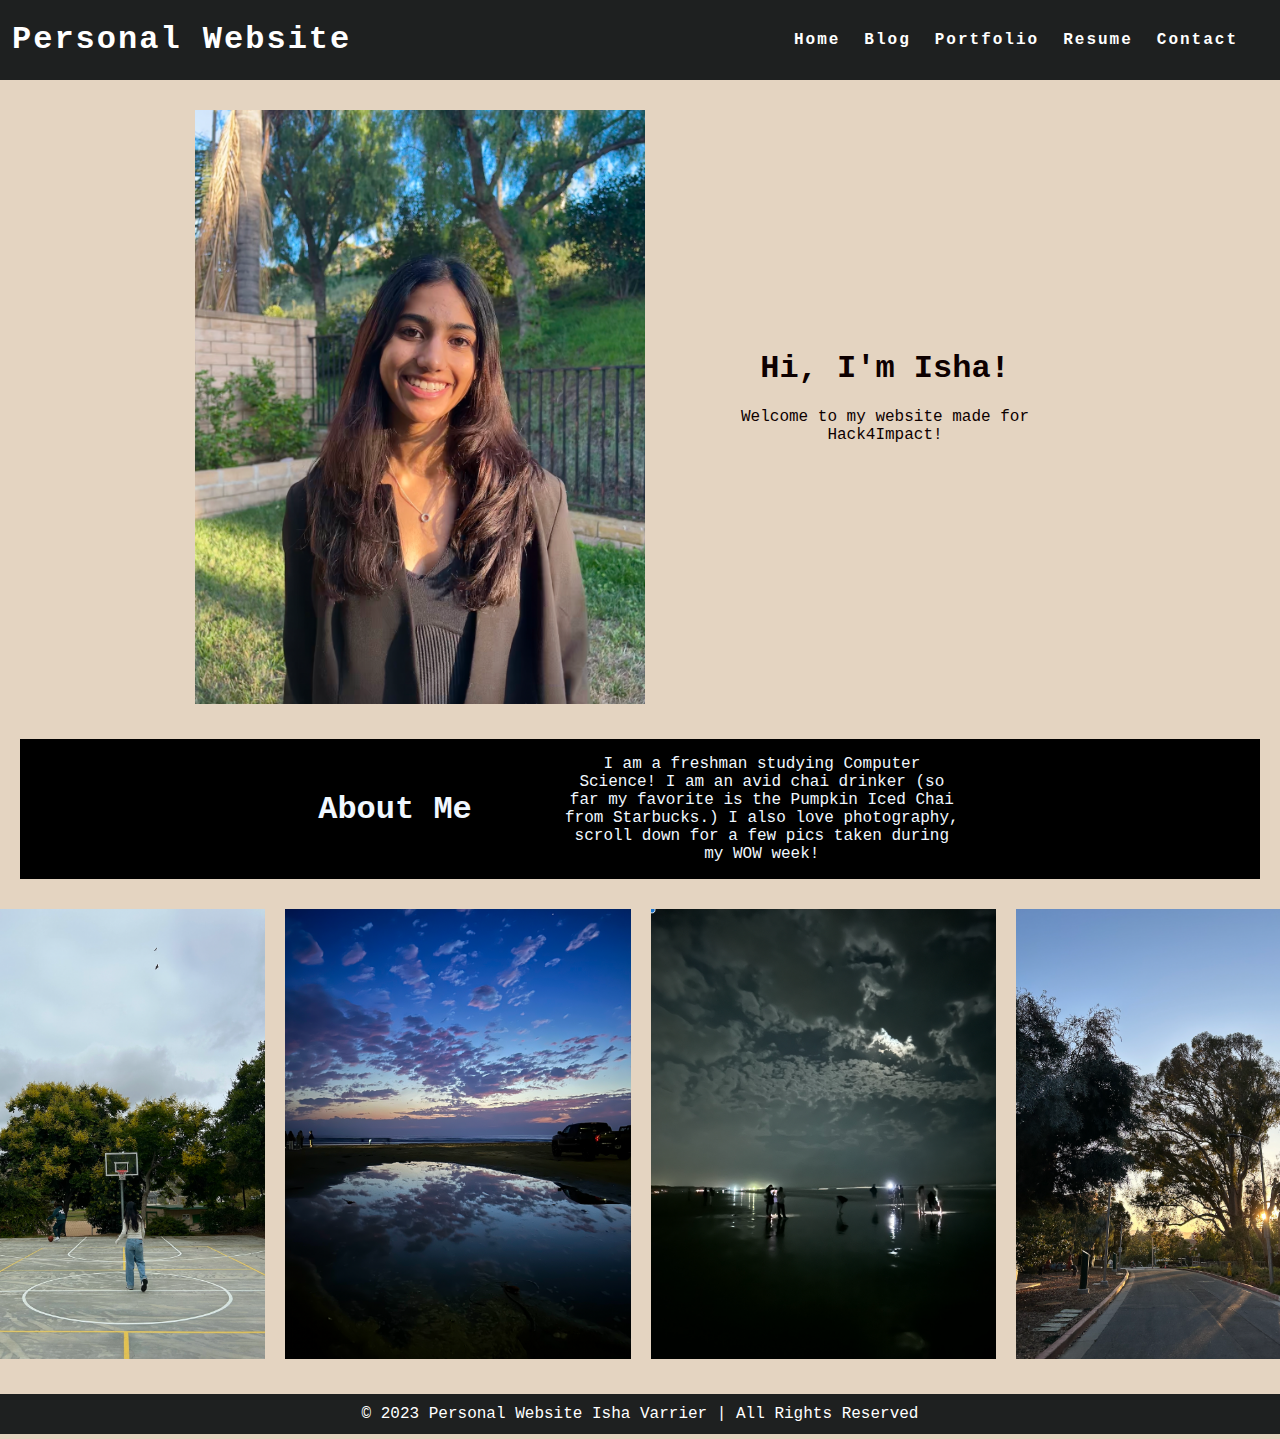
<file: index.html>
<!DOCTYPE html>
<html lang="en">
<head>
    <meta charset="UTF-8">
    <meta name="viewport" content="width=device-width, initial-scale=1.0">
    <title>Isha Varrier's Personal Website</title>
    <link rel="stylesheet" href="styles.css" />
</head>
<body>
    
    <nav class="navbar"> 
      <h1 class="logo"><a href="index.html">Personal Website</a></h1>
        <ul class="nav-list">
          <li><a href="index.html">Home</a></li>
          <li><a href="blog.html">Blog</a></li>
          <li><a href="portfolio.html">Portfolio</a></li>
          <li><a href="resume.html">Resume</a></li>
          <li><a href="contact.html">Contact</a></li>
      </nav>

      <main>
      
      <div class = "container1">
        <div class = "profile_pic">
            <img src="profile_pic.png">
        </div>
        <div class = "intro_text">
            <h1>Hi, I'm Isha!</h1>
            <p> Welcome to my website made for Hack4Impact! </p>
        </div>
      </div>

      <div class = "container2">
        <div class = "about_me">
            <h1>About Me</h1>
        </div>

        <div class = "about_text">
            <p>I am a freshman studying Computer Science! I am an avid chai drinker (so far my favorite is the Pumpkin Iced Chai from Starbucks.) 
                I also love photography, scroll down for a few pics taken during my WOW week!</p>
        </div>
      </div>

      <div class = "container3">
        <div class = "wow_picture">
            <img src="basketball.png">
        </div>

        <div class = "wow_picture">
            <img src="beach.png">
        </div>

        <div class = "wow_picture">
            <img src="night.png">
        </div>

        <div class = "wow_picture">
            <img src="tree.png">
        </div>

      </div>




        </div>
      </div>



    </main>
     <div class = "footer">
        <footer>© 2023 Personal Website Isha Varrier | All Rights Reserved</footer>
     </div>
   
</body>
</html>
</file>
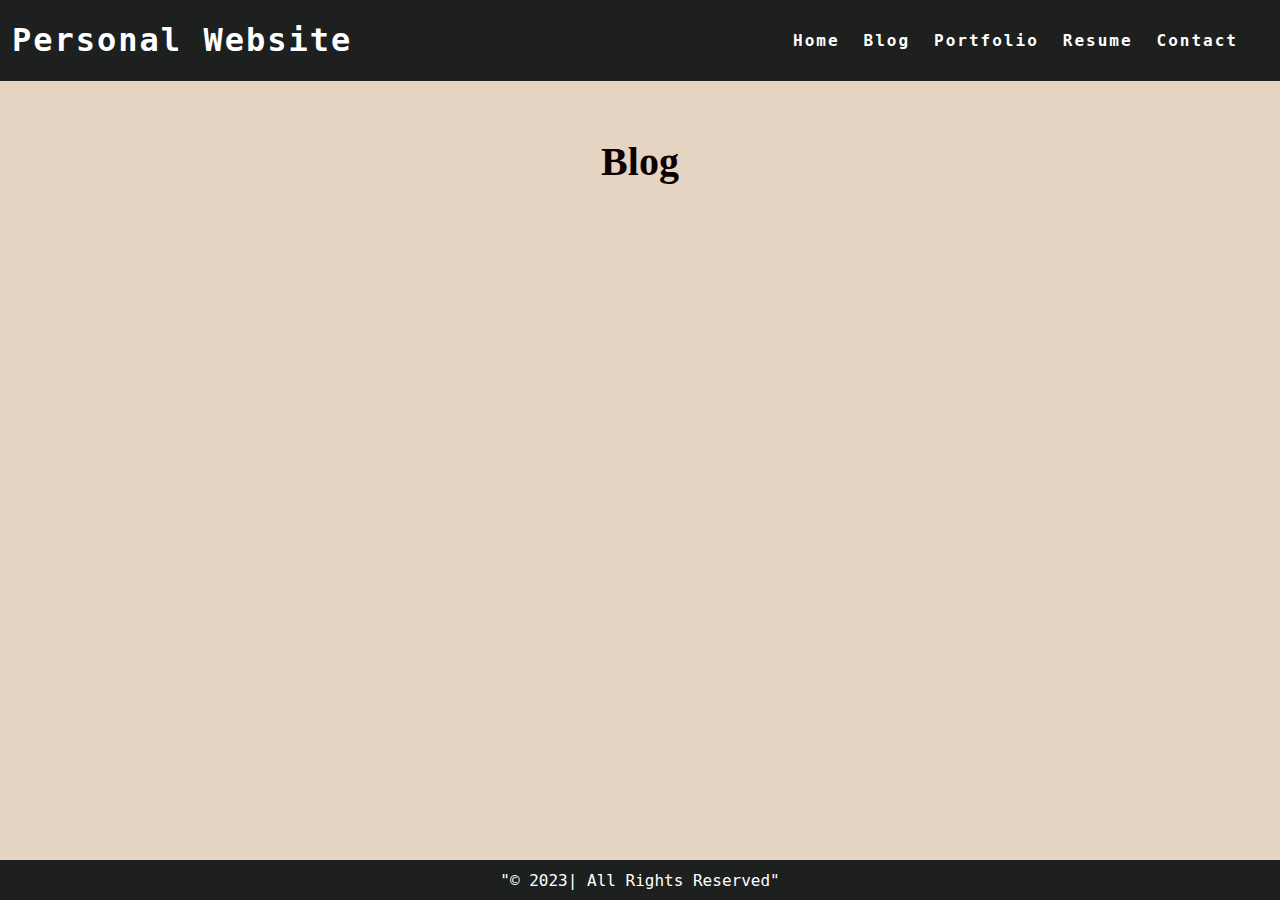
<file: blog.html>
<!DOCTYPE html>
<html lang="en">
<head>
    <meta charset="UTF-8">
    <meta name="viewport" content="width=device-width, initial-scale=1.0">
    <title>Blog</title>
    <link rel="stylesheet" href="styles.css" />
</head>
<body>
    <nav class="navbar">
        <h1 class="logo"><a href="index.html">Personal Website</a></h1>
        <ul class="nav-list">
          <li><a href="index.html">Home</a></li>
          <li><a href="blog.html">Blog</a></li>
          <li><a href="portfolio.html">Portfolio</a></li>
          <li><a href="resume.html">Resume</a></li>
          <li><a href="contact.html">Contact</a></li>
        </ul>
      </nav>

    <main>
        <h1 class = "page-title">Blog</h1>
    </main>
    <footer class = "footer">"© 2023 <Personal Website Isha Varrier> | All Rights Reserved"</footer>
</body>
</html>
</file>
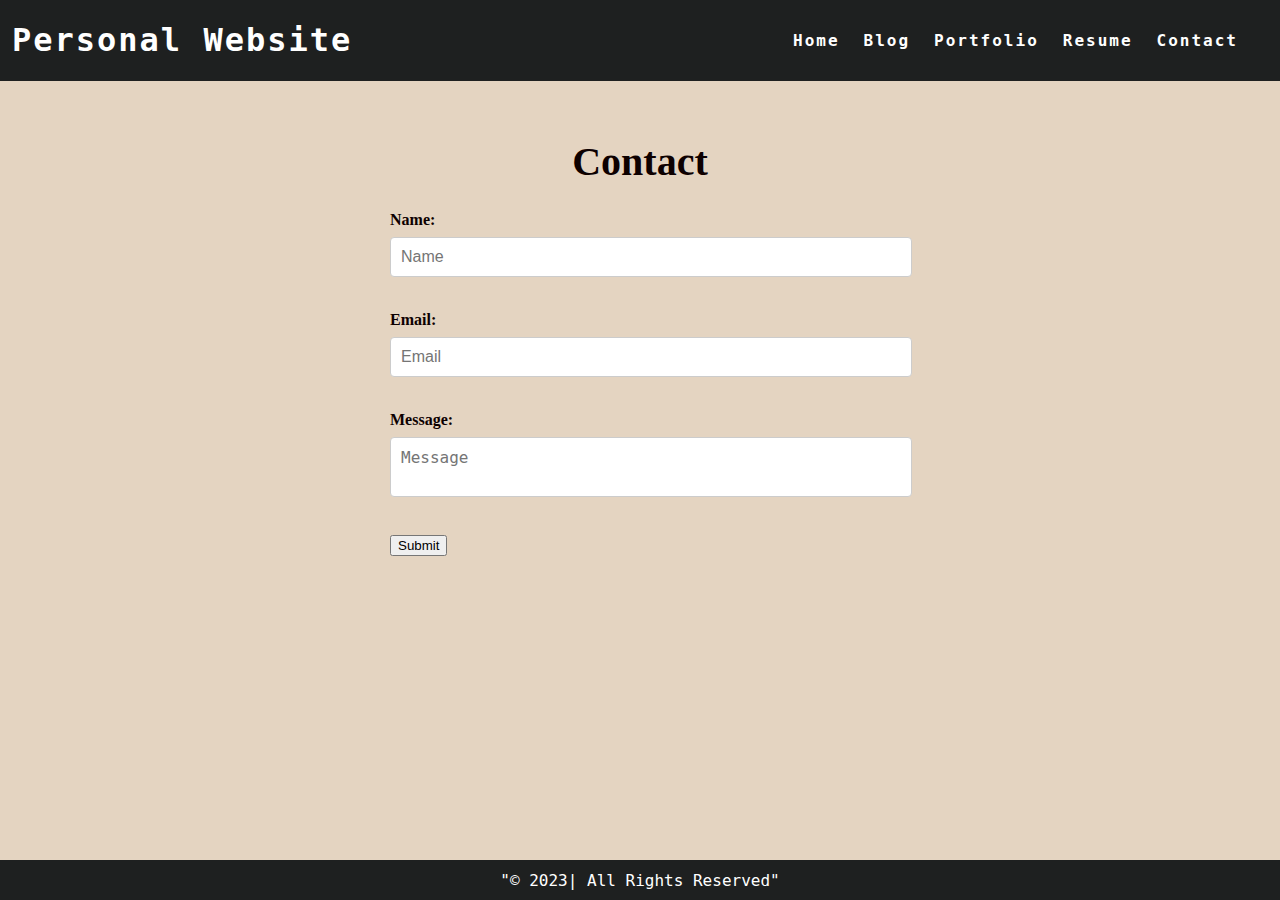
<file: contact.html>
<!DOCTYPE html>
<html lang="en">
<head>
    <meta charset="UTF-8">
    <meta name="viewport" content="width=device-width, initial-scale=1.0">
    <title>Contact</title>
    <link rel="stylesheet" href="styles.css" />
</head>
<body>
    <nav class="navbar">
        <h1 class="logo"><a href="index.html">Personal Website</a></h1>
        <ul class="nav-list">
          <li><a href="index.html">Home</a></li>
          <li><a href="blog.html">Blog</a></li>
          <li><a href="portfolio.html">Portfolio</a></li>
          <li><a href="resume.html">Resume</a></li>
          <li><a href="contact.html">Contact</a></li>
        </ul>
      </nav>

    <main>
        <h1 class = "page-title">Contact</h1>
        <form id="contact-form">

        <label for="name">Name:</label>
        <input type="text" id="name" name="name" placeholder="Name" required />
        <br><br>

        <label for="email">Email:</label>
        <input type="email" id="email" name="email" placeholder="Email" required />
        <br><br>

        <label for="message">Message:</label>
        <textarea
        id="Message"
        name="message"
        placeholder="Message"
        required
      ></textarea>

        <br><br>
        <input type="submit" value="Submit" />

    </main>
    <footer class = "footer">"© 2023 <Personal Website Isha Varrier> | All Rights Reserved"</footer>
</body>
</html>
</file>
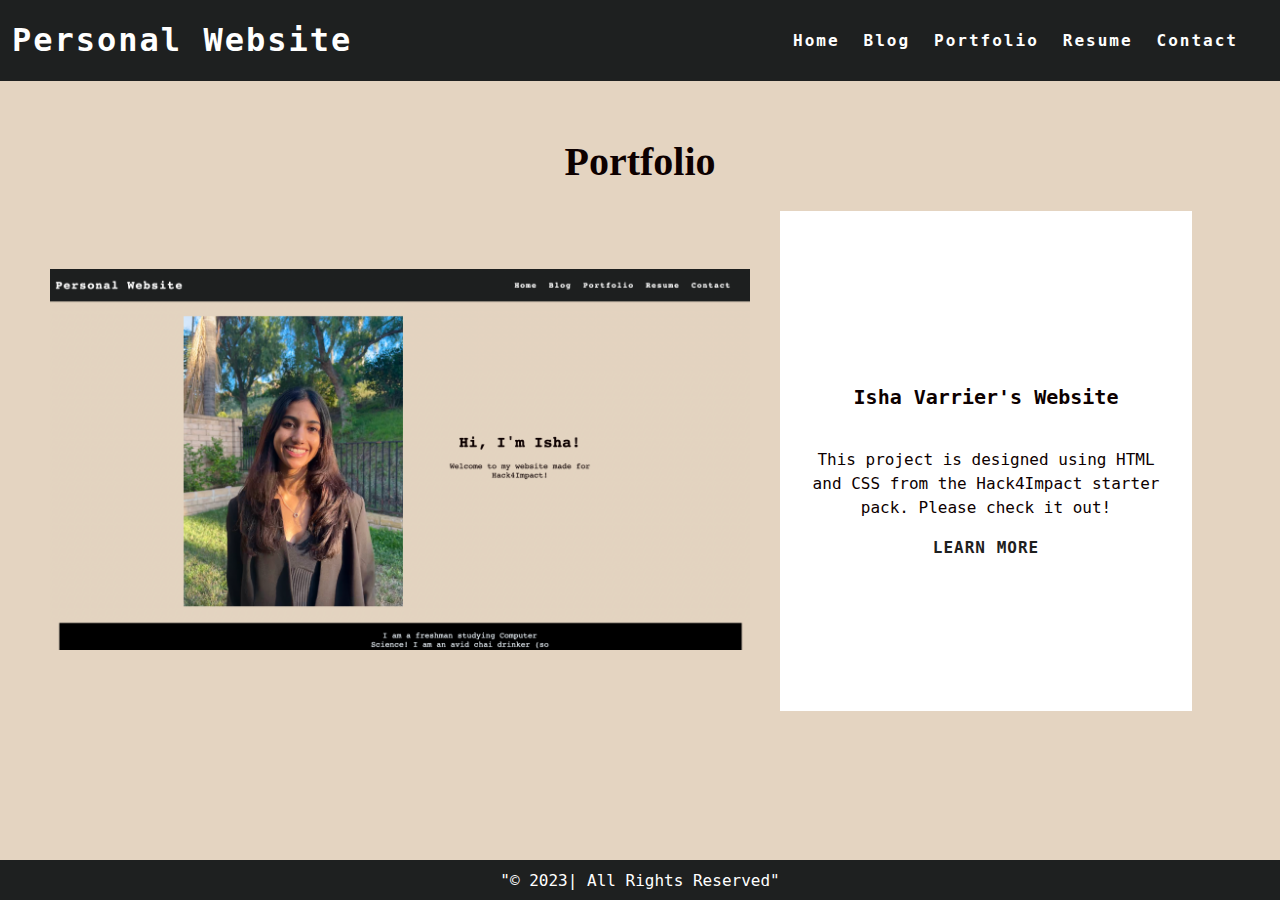
<file: portfolio.html>
<!DOCTYPE html>
<html lang="en">
<head>
    <meta charset="UTF-8">
    <meta name="viewport" content="width=device-width, initial-scale=1.0">
    <title>Portfolio</title>
    <link rel="stylesheet" href="styles.css" />
</head>
<body>
    <nav class="navbar">
        <h1 class="logo"><a href="index.html">Personal Website</a></h1>
        <ul class="nav-list">
          <li><a href="index.html">Home</a></li>
          <li><a href="blog.html">Blog</a></li>
          <li><a href="portfolio.html">Portfolio</a></li>
          <li><a href="resume.html">Resume</a></li>
          <li><a href="contact.html">Contact</a></li>
        </ul>
      </nav>

    <main>
        <h1 class = "page-title">Portfolio</h1>
        
        <div class = "container1">

            <div class = "homepage_pic">
                <a href="index.html">
                    <img src="homepage.png" alt="Filler">
                </a>
            </div>

            <div class = "project-details">
                <p class = "project-name">Isha Varrier's Website</p>
                <p class = "project-description">This project is designed using HTML and CSS from the Hack4Impact starter pack. Please check it out!</p>
                <a href="index.html">LEARN MORE</a>
            </div>

        </div>
        </div>
    </main>
    <footer class = "footer">"© 2023 <Personal Website Isha Varrier> | All Rights Reserved"</footer>
</body>
</html>
</file>
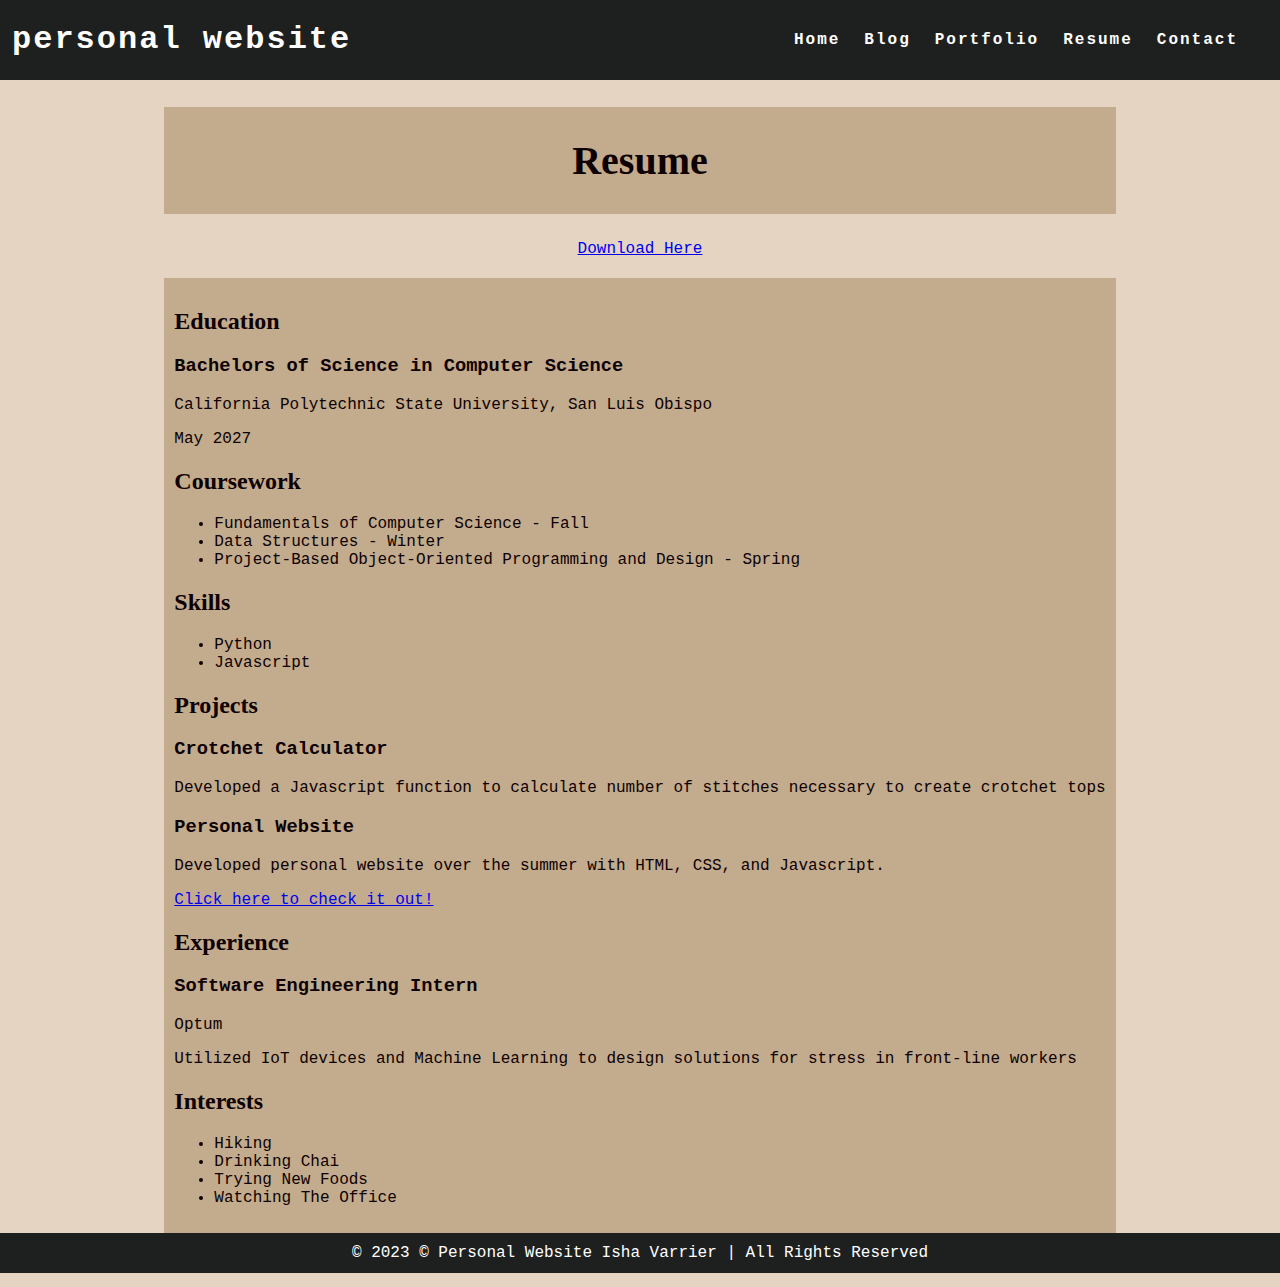
<file: resume.html>
<!DOCTYPE html>
<html lang="en">
<head>
    <meta charset="UTF-8">
    <meta name="viewport" content="width=device-width, initial-scale=1.0">
    <title>Resume</title>
    <link rel="stylesheet" href="styles.css" />
</head>

<body>

    <nav class="navbar">
        <h1 class="logo"><a href="index.html">personal website</a></h1>
        <ul class="nav-list">
          <li><a href="index.html">Home</a></li>
          <li><a href="blog.html">Blog</a></li>
          <li><a href="portfolio.html">Portfolio</a></li>
          <li><a href="resume.html">Resume</a></li>
          <li><a href="contact.html">Contact</a></li>
        </ul>
      </nav>


    <main>

    <div class="resume.container">
        <h1 class = "page-title-resume">Resume</h1>
        <a href="Isha-Varrier-Resume (1).pdf" class="resume-link" download>Download Here</a>
        <div class = " resume">
            <section> <h2 class = "section-title">Education</h2> 
                <div class = "entry">
                    <h3 class="entry-title">Bachelors of Science in Computer Science</h3>
                    <p class="entry-info">California Polytechnic State University, San Luis Obispo </p>
                    <p class="entry-info">May 2027</p>
                </div>
            </section>

            <section> <h2 class = "section-title">Coursework</h2>
                <ul class = "course-list">
                    <li>Fundamentals of Computer Science - Fall</li>
                    <li>Data Structures - Winter</li>
                    <li>Project-Based Object-Oriented Programming and Design - Spring</li>
                  </ul>
            </section>

            <section> <h2 class = "section-title">Skills</h2>
                <ul class = "skill-list">
                    <li>Python</li>
                    <li>Javascript</li>
                  </ul>
            </section>

            <section> <h2 class = "section-title">Projects</h2>
                <div class = "entry">
                    <h3 class="entry-title">Crotchet Calculator</h3>
                    <p class="entry-info">Developed a Javascript function to calculate number of stitches necessary to create crotchet tops
                    </p>
                </div>

                <div class = "entry">
                    <h3 class="entry-title">Personal Website</h3>
                    <p class="entry-info">Developed personal website over the summer with HTML, CSS, and Javascript. 
                    </p>
                    <a href="https://ishavarrier.github.io/">Click here to check it out!</a>
                </div>
            </section>

            <section> <h2 class = "section-title">Experience</h2> 
                <div class = "entry">
                    <h3 class="entry-title">Software Engineering Intern</h3>
                    <p class="entry-info">Optum</p>
                    <p class="entry-description">Utilized IoT devices and Machine Learning to design solutions for stress in front-line workers</p>
                </div>
            </section>

            <section> <h2 class = "section-title">Interests</h2> </section>
                <ul class = "interest-list">
                <li>Hiking</li>
                <li>Drinking Chai</li>
                <li>Trying New Foods</li>
                <li>Watching The Office</li>
              </ul>
        </div>
    </div>
    </main>

    <footer class="footer">© 2023 &copy; Personal Website Isha Varrier | All Rights Reserved</footer>

</body>
</html>
</file>
<file: styles.css>
:root {
    /* variables */
    --cg-black: rgb(30, 32, 32);
    --cg-blue: rgb(36, 94, 255);
    --cg-grey: rgb(243, 243, 243);
    --cg-white: rgb(255, 255, 255);
    --cg-rust: rgb(161,94,75);
    --cg-mustard: rgb(181,136,85);
    --cg-skyblue: rgb(158,190,179);
    --cg-cream: rgb(228, 212, 193);
    --cg-light_cream: rgb(195, 171, 141);


  }


  
  
  html {
    height: 100%;
    font-size: 16px;
  }
  
  body {
    background: var(--cg-cream);
    position: relative;
    min-height: 100vh;
    padding: 0;
    margin: 0;
    font-family: monospace;
    color:rgb(13, 0, 0)
  }
  
  /* CSS for navigation */
  
  .navbar {
    position: -webkit-sticky;
    position: sticky;
    top: 0;
    width: 100%;
    height: 7%;
    z-index: 10;
    display: flex;
    justify-content: space-between;
    align-items: center;
    text-align: center;
    background-color: var(--cg-black);
    color: var(--cg-white);
    padding: 0px 0px;
  
    /* Debug border */
    /* border: solid red; */
  }
  
  .nav-list {
    display: flex;
    flex-direction: row;
    position: relative;
    right: 30px;
    list-style: none;
  
    /* Debug border */
    /* border: solid blue; */
  }
  
  .navbar a {
    color: var(--cg-white);
    font-weight: bold;
    margin: 0 12px;
    text-decoration: none;
    letter-spacing: 2px;
    font-family: monospace;
  }
  
  .navbar a:hover {
    color: var(--cg-blue);
    text-decoration: underline;
  }
  
  .navbar a:active {
    color: var(--cg-blue);
  }
  
  
  .logo a:hover {
    text-decoration: None;
  }
  
  main {
    padding: 0 20px 40px 20px;
    display: flex;
    flex-direction: column;
    justify-content: center;
    align-items: center;
  }
  
  .page-title {
    display: flex;
    justify-content: center;
    font-size: 40px;
    font-family: Georgia;
    padding-top: 30px;
  }

  .page-title-resume{
    display: flex;
    justify-content: center;
    font-size: 40px;
    font-family: Georgia;
    padding-top: 30px;
    padding-bottom: 30px;
    background: var(--cg-light_cream);
  }

  .introduction {
    display: flex;
    padding-left: 20px; 
    justify-content: center;
  }

  .home-text{
    text-align: center;
  }


  .introduction1{
    display: flex;
    flex: none;
    justify-content: center;
    align-items: center;
    max-width: 700px;
    scroll-snap-align: start;
    }
      

  .personal-image img{
    width: 530px;
    scroll-snap-align: start;
  }

  .description {
    width: 500px; 
    height: 50px; 
    scroll-snap-align: start;
  }

  
  /* CSS for portfolio grid */
  
  .project {
    display: flex;
    flex-direction: row;
    max-width: 100%;
    margin: 1em 0 2em 0;
  
    /* Debug border */
    /* border: 2px solid blue; */
  }
  
  .item-link {
    width: 70%;
  
    /* Debug border */
    /* border: 2px solid red; */
  }
  
  .project-image {
    object-fit: cover;
    width: 100%;
    height: 500px;
    flex-basis: 50px;
    flex-grow: 2;
  
    /* Debug border */
    /* border: 2px solid black; */
  }
  
  .project-details {
    display: flex;
    background-color: var(--cg-white);
    width: 30%;
    height: 500px;
    flex-shrink: 1;
    padding: 0 20px;
    margin: 0px;
    line-height: 1.5;
    overflow: scroll;
  
    flex-direction: column;
    text-align: center;
    justify-content: center;
  
    /* Debug border */
    /* border: 2px solid green; */
  }
  
  .project-details a {
    color: var(--cg-black);
    text-decoration: none;
    font-weight: bold;
    letter-spacing: 1px;
  }
  
  .project-details a:hover {
    color: var(--cg-blue);
    text-decoration: underline;
  }
  
  .project-details {
    font-weight: lighter;
  }
  
  .project-name {
    font-weight: bold;
    font-size: 20px;
  }
  
  /* CSS for home page */
  
  .about {
    display: flex;
    align-items: center;
    justify-content: space-between;
    padding: 20px;
    /*background-color: #f8f8f8;
    border: 1px solid #ccc;
    border-radius: 5px;
    /* box-shadow: 0 0 10px rgba(0, 0, 0, 0.1); */
  }
  
  .about-image img {
    max-width: 300px;
    border-radius: 3px;
    /* box-shadow: 0 0 10px rgba(0, 0, 0, 0.2); */
  }
  
  .about-text {
    display: flex;
    flex-direction: column; 
    align-items: center;
    justify-content: center;
    text-align: center; 
    margin-left: 70px;
    
  }

  

  .intro_drawing1 {
    width: 110%;
    padding-bottom: 130px;
  }

  
  .about-text h2 {
    font-size: 24px;
    margin-bottom: 10px;
  }
  
  .about-text p {
    font-size: 16px;
    line-height: 1.5;
  }
  
  /* CSS for resume page */
  
  .button {
    background-color: var(--cg-black);
    border: none;
    color: var(--cg-white);
  
    font-family: monospace;
  
    padding: 5px 7px;
    text-align: center;
  
    border-radius: 2px;
  }
  
  .button:hover {
    background-color: var(--cg-blue);
  }
  
  .resume h2 {
    font-family: Georgia;
  }
  
  /* CSS for contact form */
  
  label {
    display: block;
    margin-bottom: 8px;
    font-family: Georgia;
    font-weight: bold;
  }
  
  input[type="text"],
  input[type="email"],
  textarea {
    width: 100%;
    padding: 10px;
    margin-bottom: 15px;
    border: 1px solid #ccc;
    border-radius: 4px;
    font-size: 16px;
    resize: none;
  }
  
  /* Add some spacing to the form */
  form {
    width: 500px;
    margin: 0 auto;
  }
  
  /* CSS for footer */
  
  .footer {
    display: flex;
    justify-content: center;
    align-items: center;
    background-color: var(--cg-black);
    color: var(--cg-white);
    position: absolute;
    bottom: 0;
    width: 100%;
    height: 2.5rem;
  }

.container1 {
    display: flex;
    align-items: center;
    text-align: center;
    padding-bottom: 30px;

}

.profile_pic img{
    width: 450px;
    padding-right: 40px;
    padding-top: 30px;
}

.intro_text {
    width: 400px;
}


.container2 {
    display: flex;
    justify-content: center;
    align-items: center;
    text-align: center;
    background-color: black;
    width: 100%;
    margin: 0;
    padding: 0;
    color:aliceblue
}

.about_text{
    width: 400px;
    padding-left: 90px;
}

.container3{
    display: flex;
    justify-content: space-between; 
    align-items: center; 
    padding: 20px; 
}

.wow_picture img {
    max-height: 450px; 
    padding: 10px
}

.homepage_pic img{
    width: 700px;
    padding-right: 30px;
    padding-left: 30px;
}

.resume{
  background: var(--cg-light_cream);
  padding: 10px;
}

.resume-link{
  display: flex;
  justify-content: center;
  padding-bottom: 20px;
}
</file>
